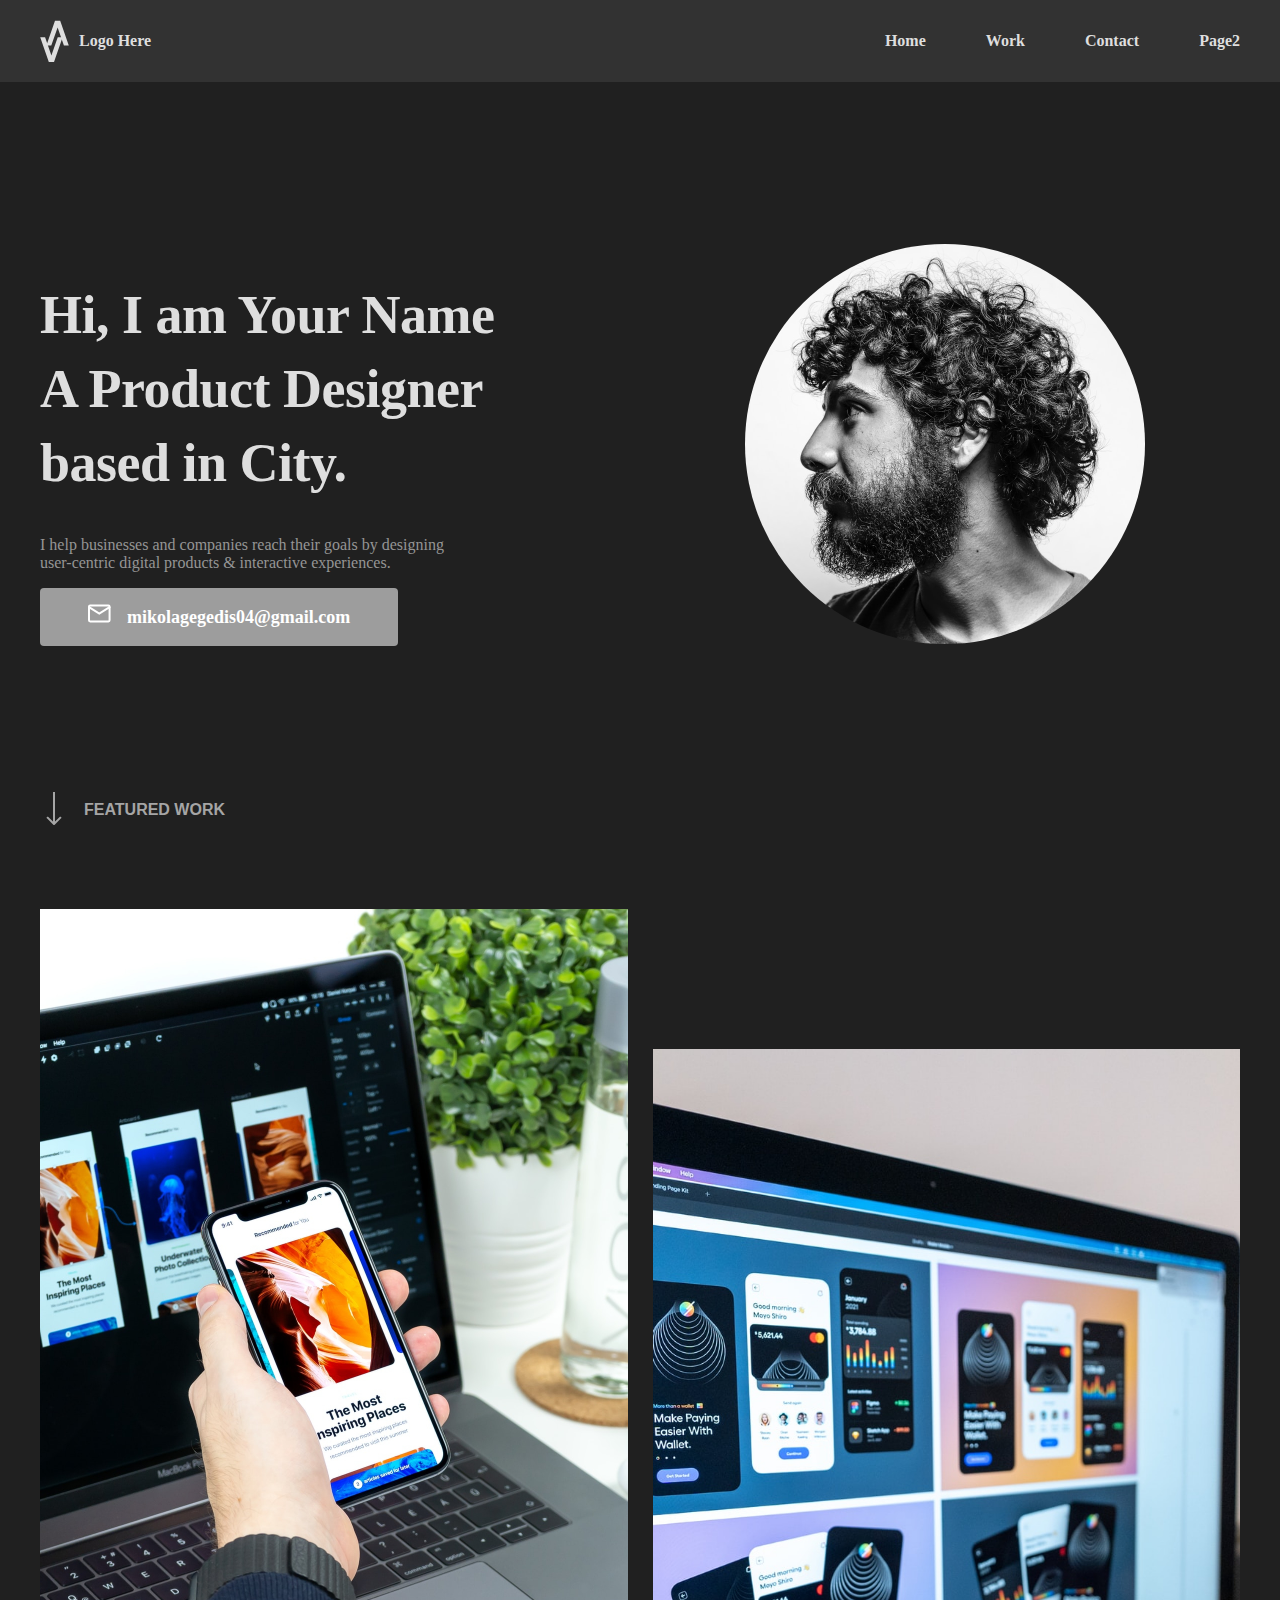
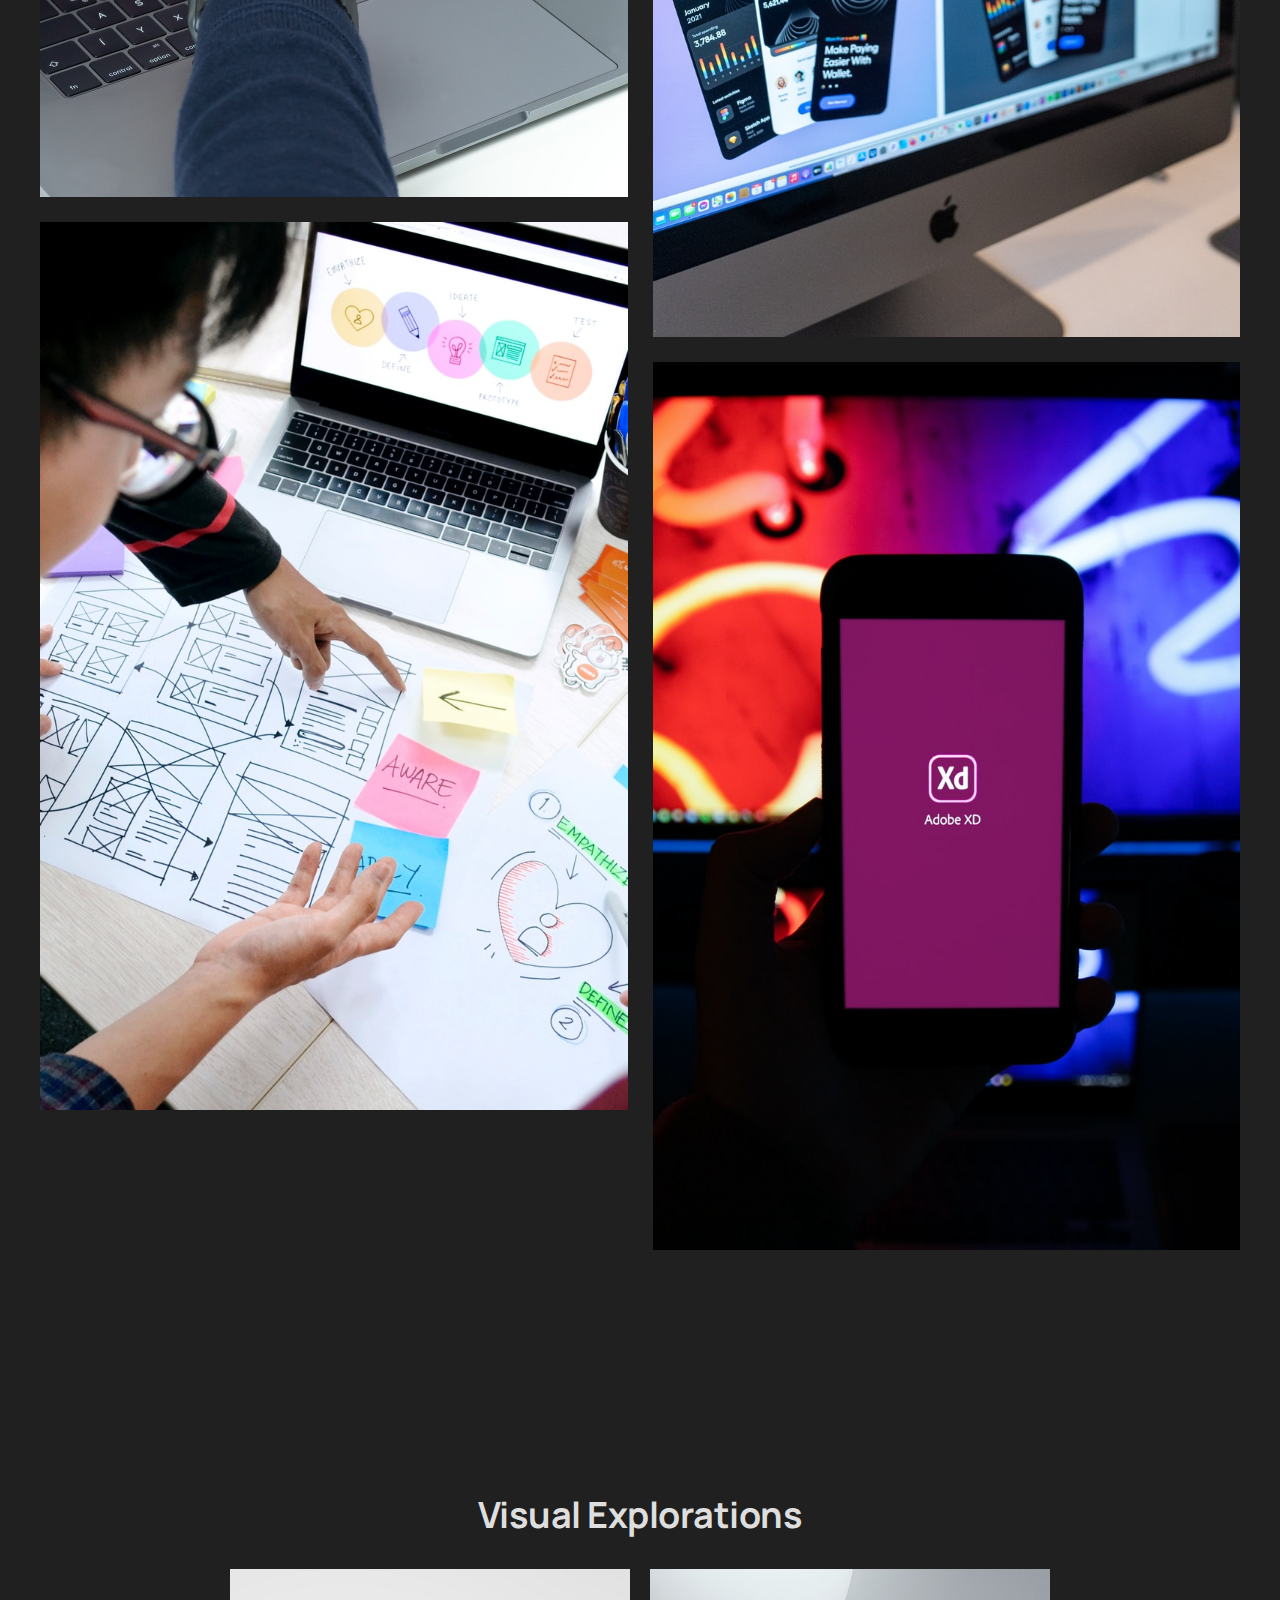
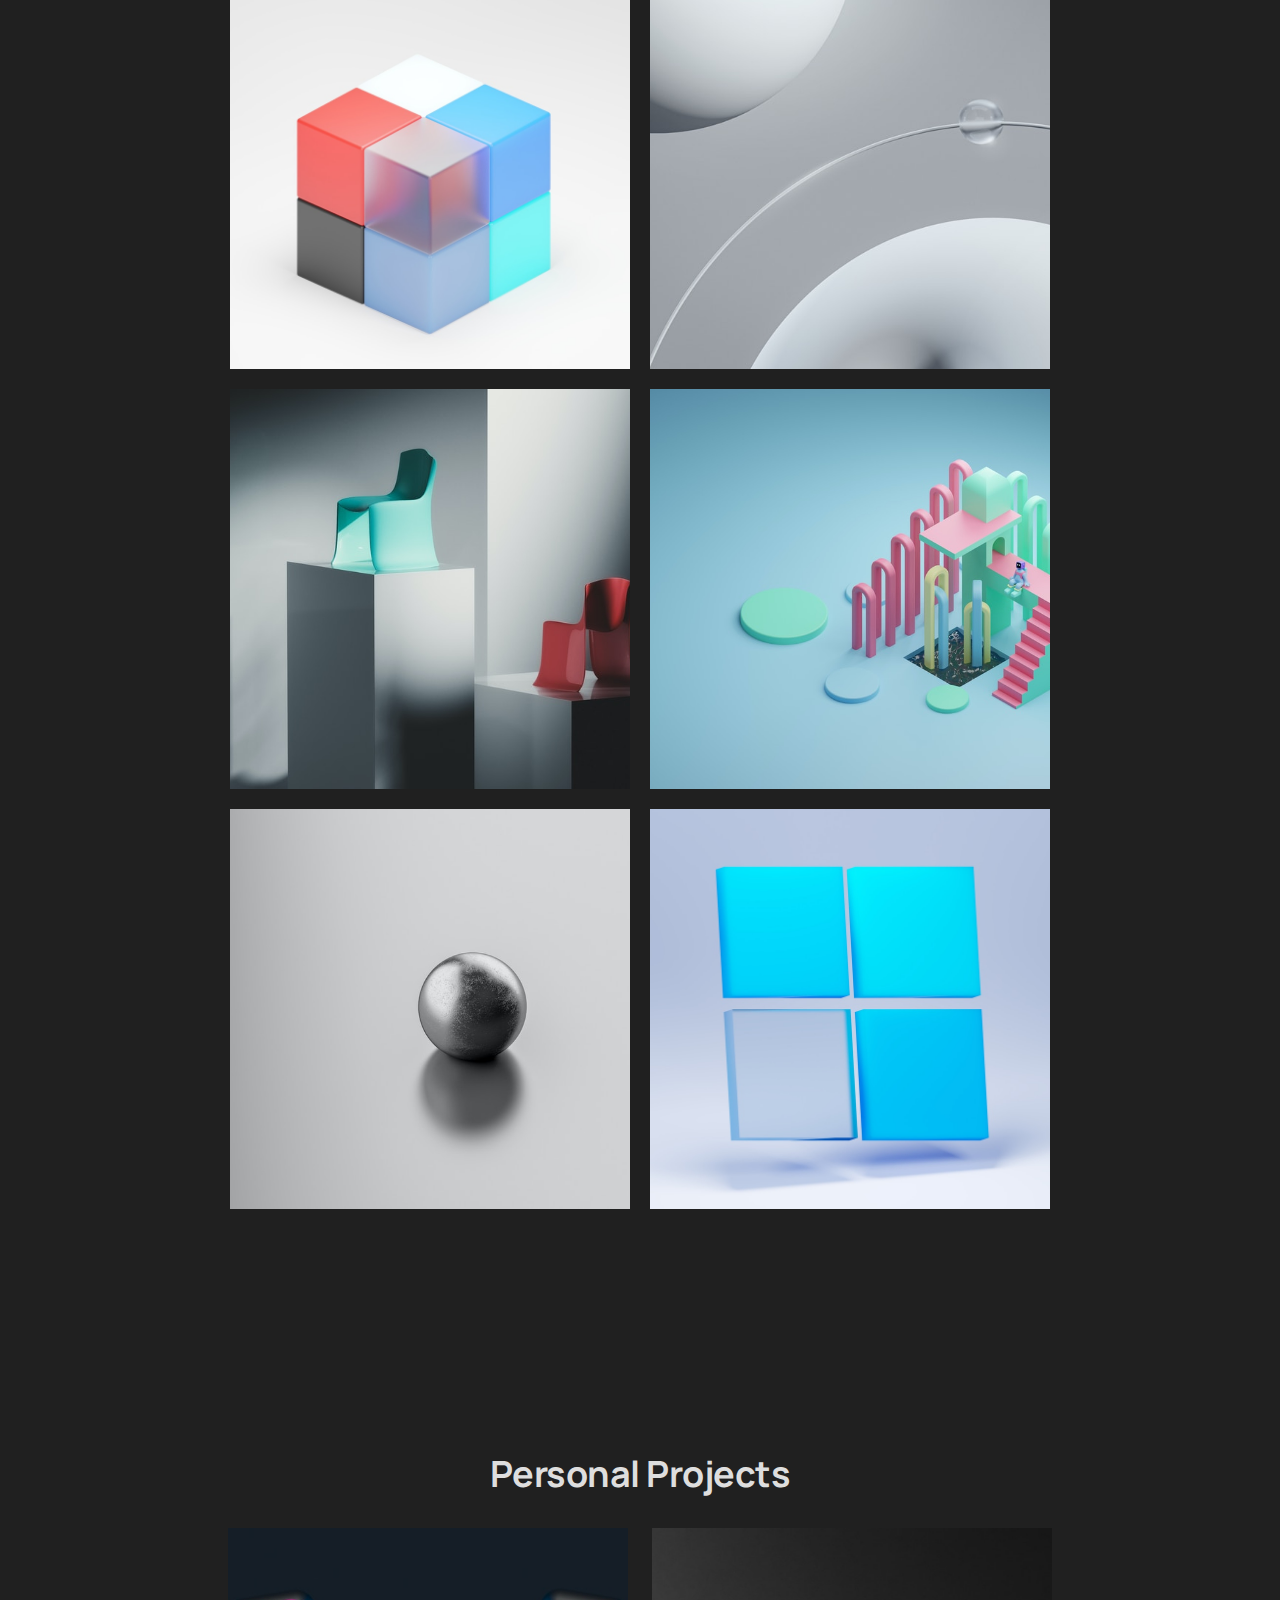
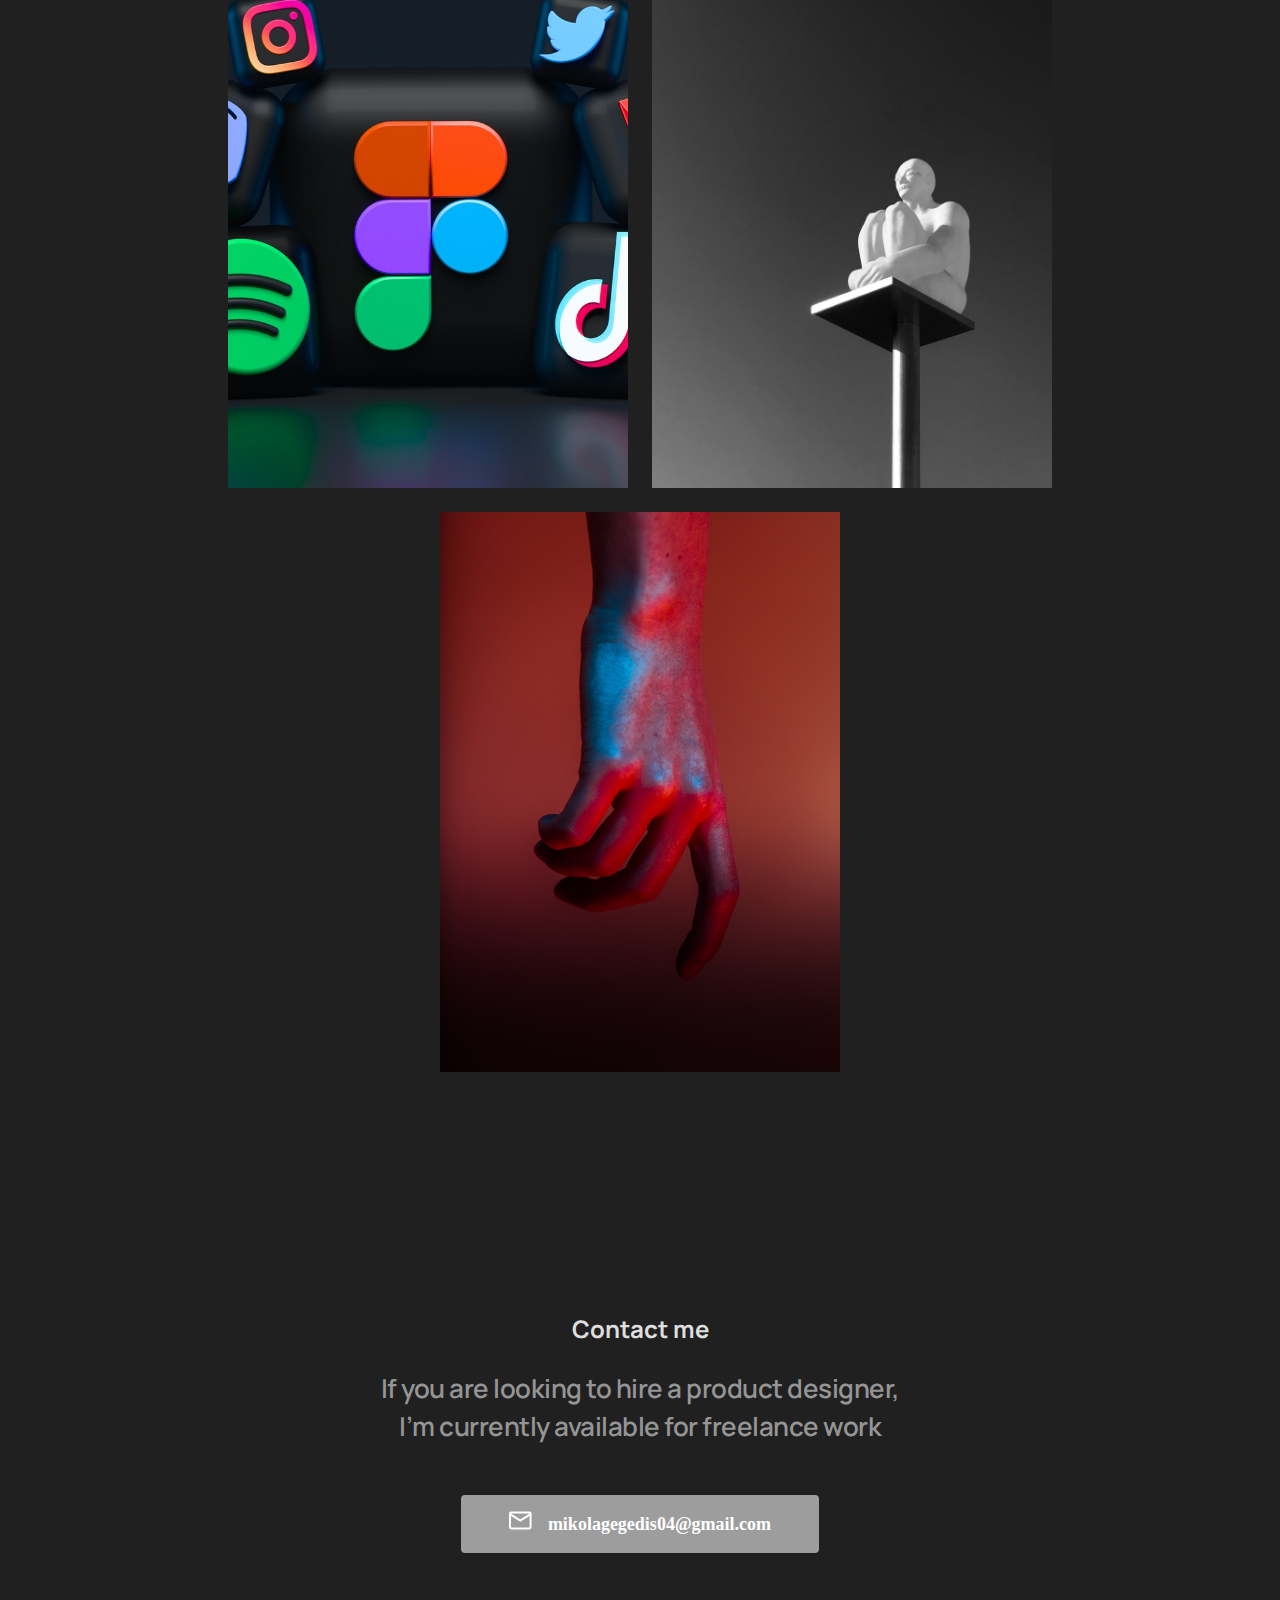
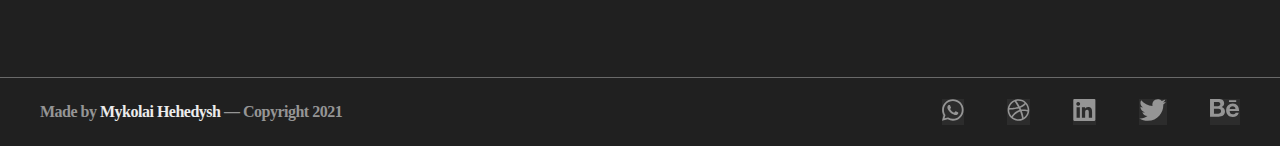
<file: index.html>
<!DOCTYPE html>
<html lang="en">
  <head>
    <meta charset="UTF-8" />
    <meta name="viewport" content="width=device-width, initial-scale=1.0" />
    <title>Designer Portfolio</title>
    <link rel="stylesheet" href="style.css" />
  </head>

  <body>
    <header class="header">
      <div class="container">
        <!-- container .header -->
        <a href="index.html" class="logo">
          <img src="images/Logo.svg" alt="Logo" />
          Logo Here
        </a>

        <nav class="header_nav">
          <a href="#header">Home</a>
          <!-- navigation -->
          <a href="#works">Work</a>
          <!-- navigation -->
          <a href="#footer">Contact</a>
          <!-- navigation -->
          <a href="page2.html" target="_blank">Page2</a>
          <!-- navigation -->
        </nav>
        <button class="burger_menu  type=button">
          <img class="burger_menu_icon" src="images/Ham.png" alt="" type="button" >

        </button>
      </div>
    </header>
    <!--! Mütze > -->

    <!-- MAIN основна інформація-->
    <main class="main">
      <section class="welcome">
        <div class="container">
          <!-- welcome .container -->
          <div class="welcome_des">
            <h1 class="welcome_titel">
              Hi, I am Your Name A Product Designer based in City.
            </h1>
            <p class="welcome_text">
              I help businesses and companies reach their goals by designing
              user-centric digital products & interactive experiences.
            </p>
            <a class="btn welcome_btn" href="mikolagegedis04@gmail.com"
              >mikolagegedis04@gmail.com</a
            >
          </div>

          <img src="images/me.gpeg.jpg" alt="" class="welcome_img" />
        </div>
      </section>
      <section class="works" id="works">
        <div class="container">
          <button class="button_work">Featured work</button>
          <div class="works_wrapper">
            <!-- container im container  -->
            <a href="#" class="work">
              <img class="work_img" src="images/work.jpg" alt="" />
              <span class="work_name">InVersion</span>
            </a>
            <a href="#" class="work">
              <img class="work_img" src="images/work2.jpg" alt="" />
              <span class="work_name">Work 2</span>
            </a>
            <a href="#" class="work">
              <img class="work_img" src="images/work3.jpg" alt="" />
              <span class="work_name">Work 3</span>
            </a>
            <a href="#" class="work">
              <img class="work_img" src="images/work4.jpg" alt="" />
              <span class="work_name">Work 4</span>
            </a>
          </div>
        </div>
      </section>
      <section class="projekts">
        <div class="container">
          <h2 class="projekts_title">Visual Explorations</h2>
          <div class="projekts-wrapper">
            <!-- container im container  -->
            <img src="images/visual1.jpg" alt="" class="projekts_img" />
            <img src="images/visual2.jpg" alt="" class="projekts_img" />
            <img src="images/visual3.jpg" alt="" class="projekts_img" />
            <img src="images/visual4.jpg" alt="" class="projekts_img" />
            <img src="images/visual5.jpg" alt="" class="projekts_img" />
            <img src="images/visual6.jpg" alt="" class="projekts_img" />
          </div>
        </div>
      </section>
      <section class="personal personal_vertikal">
        <div class="container">
          <h2 class="personal_title">Personal Projects</h2>
          <div class="personal-wrapper">
            <img src="images/projekt1.jpg" alt="" class="personal_img" />
            <img src="images/projekt2.jpg" alt="" class="personal_img" />
            <img src="images/projekt3.jpg" alt="" class="personal_img" />
          </div>
        </div>
      </section>
      <section class="contact">
        <div class="container">
          <h2 class="contact_title">Contact me</h2>
          <p class="contact_text">
            If you are looking to hire a product designer, I’m currently
            available for freelance work
          </p>
          <a class="btn contact_btm" href="mikolagegedis04@gmail.com"
            >mikolagegedis04@gmail.com</a
          >
        </div>
      </section>
    </main>
    <footer class="footer" id="footer">
      <div class="container">
        <p class="footer_copy">Made by <span class="footer_name">Mykolai Hehedysh</span> — Copyright 2021</p>
        <div class="socials">
          <a href="https://web.telegram.org/a/#630476498" target="_blank" class="socials_link">
            <img src="images/social.svg" alt="" class="social_img">
            
          </a>
          <a href="" class="socials_link">
            <img src="images/social2.svg" alt="" class="social_img">
            
          </a>
          <a href="" class="socials_link">
            <img src="images/social3.svg" alt="" class="social_img">
            
          </a>
          <a href="" class="socials_link">
            <img src="images/social4.svg" alt="" class="social_img">
            
          </a>
          <a href="" class="socials_link">
            <img src="images/social5.svg" alt="" class="social_img">
            
          </a>
          
        </div>
      </div>
    </footer>
    <script src="script.js"></script>
  </body>
</html>
</file>
<file: style.css>
/* ----------------
Generell

-------------------*/


@import url("https://fonts.googleapis.com/css2?family=Bitcount+Grid+Single+Ink:wght@100..900&family=Dancing+Script:wght@400..700&family=Lora:ital,wght@0,400..700;1,400..700&family=Manrope:wght@200..800&family=Noto+Sans:ital,wght@0,100..900;1,100..900&family=Playfair+Display:ital,wght@0,400..900;1,400..900&family=Quicksand:wght@300..700&family=Roboto+Condensed:ital,wght@0,100..900;1,100..900&family=Ubuntu:ital,wght@0,300;0,400;0,500;0,700;1,300;1,400;1,500;1,700&family=Zalando+Sans+Expanded:ital,wght@0,200..900;1,200..900&display=swap"); /* semibold 600 bold 700 extrabold 800 */
:root {
  --font-family: "Manrope", sans-serif;
  --second-family: "THICCCBOI", sans-serif;
  color: #959595;
}

html{
  scroll-behavior: smooth;
}



body {
  margin: 0;
  font-family: "Playfair Display", serif;
  font-family: color var(--second-family);
  background-color: #202020;

}
img {
  max-width: 100%;

}
a {
  color: #dedede;
   text-decoration: none;  /* забрати underline в силці */

  font-weight: 700;
  background: rgba(50, 50, 50, 0.7);
  
   /* Note: backdrop-filter has minimal browser support */
}

/* a:hover{
  opacity: 0.5 ;
    transition: opacity 0.3s;
} */


.container {
  max-width: 1200px;
  margin-left: auto;
  margin-right: auto;
}
.header {
  background-color: #323232;
  padding: 20px ;
}
.header .container {
  display: flex;
  align-items: center;
  justify-content: space-between;
  
  
}
.logo {
  font-weight: 800;
  display: flex;
  align-items: center;
  gap: 10px;
}
.header_nav {
  display: flex;
  gap: 60px;
}



.burger_menu {
  display: none;

}



.burger_menu_icon {

}

/* --------------
Main

-----------------*/


.main {
  margin-top: 160px;
}


/* --------------
Welcome

-----------------*/

.welcome .container {
  display: flex;
  justify-content: space-between;
  align-items: center;
  
}

.welcome_titel {
  /* Hi, I am Your Name A Product Designer based in City. */


width: 500px;

font-style: normal;
font-weight: 700;
font-size: 54px; /* Buchstabengröße */
line-height: 74px; /* Zeilenhöhe */
/* or 119% */
letter-spacing: -0.5px; /* Buchstabenabstand */

color: #DEDEDE;
}
.welcome_text {
  width: 410px;
}
.btn {

display: inline-block; /* Taste versteht ihre Größe */
font-size: 18px;
line-height: 25px;
color: #FFFFFF;




padding: 16px 48px;
gap: 16px;
display: inline-flex;
align-items: center;

gap: 16px;




background: #9D9D9D;
border-radius: 4px;



/* Inside auto layout */
flex: none;
order: 1;
flex-grow: 0;

}
.btn::before{         /* IMPORTANT */
  content:url(images/mail.svg) ;
  
}
.welcome_btn {
}

.works_wrapper{
  display: grid;
  grid-template-columns: 1fr 1fr;
  gap: 25px;
  padding-top: 140px;
  

}


.welcome_img {
  width: 400px;
  height: 400px;
  border-radius: 50%;
  justify-content: space-between;
  margin-right: 95px;
}

/* --------------
Works

-----------------*/


.work {

  height: 888px;
  
}
/* .work:hover{
  opacity: 1;
} */
.work_img{
  width: 100%;
  height: 100%;
  object-fit: cover;
}
.work_name{

/* opacity: 0; */

opacity: 0;
width: 100%;
height: 100%;

display: flex;
align-items: center;
justify-content: center;

/* background-color:rgba(0, 0, 0, 0.7); */




/* InVersion */




font-weight: 700;
font-size: 40px;
line-height: 55px;
/* identical to box height */
letter-spacing: -0.5px;




}
/* .work:hover .work_name{
  opacity: 1;
  transition: opacity 0.5s;
} */

.work:nth-child(odd){
  
  margin-top: -140px;
}


.button_work {
  /* Featured Work */
display:inline-flex;
align-items: center;
gap: 22px;

  
margin-top: 145px;
margin-bottom: 80px;
background-color: transparent; /* Кнопка стає прозрачною  */

border: none; /* не буде видно границь кнопки  */
  




font-weight: 700;
font-size: 16px;
line-height: 16px;
/* identical to box height, or 100% */ */
letter-spacing: 1.5px;
text-transform: uppercase;

color: #DEDEDE;

opacity: 0.7;

}

.button_work::before{
  content: url(images/arrow.svg);
  
}









/* --------------
Projekts

-----------------*/




.projekts {
    margin-top: 240px;

}
.projekts_title {
  /* Visual Explorations */





font-family: 'Manrope';

font-weight: 700;
font-size: 36px;
line-height: 49px;
text-align: center;
letter-spacing: -0.5px;

color: #DEDEDE;



}
.projekts-wrapper {
  display: flex;
  justify-content: center;
  flex-wrap: wrap;
  gap: 20px;

}
.projekts_img {
  width: 400px;
  height: 400px;

  object-fit: cover;
  object-position: 20% 30%;
  

}





/* --------------
Personal

-----------------*/





.personal {
  margin-top: 240px;

}
.personal_title {
  /* Personal Projects */



font-family: 'Manrope';

font-weight: 700;
font-size: 36px;
line-height: 49px;
text-align: center;
letter-spacing: -0.5px;

color: #DEDEDE;



}
.personal-wrapper {
  display: flex;
  flex-wrap: wrap;
  justify-content: center;
  gap: 24px;



}
.personal_img {
  width: 400px;
  height: 560px ;
  object-fit: cover;
  object-position: center;

}


.personal_vertikal {

  height: 400;

}



/* --------------
Contact

-----------------*/

.contact{
  



}

.contact .container{
  max-width: 520px;
  text-align: center;
  
}

.contact_title{
  margin-top: 240px;
  
  font-family: 'Manrope';
  text-align: center;
  color: #DEDEDE
}

.contact_text{
  margin-top: 24px;

  /* If you are looking to hire a product designer, I’m currently available for freelance work */



font-family: 'Manrope';

font-weight: 600;
font-size: 26px;
line-height: 38px;
/* or 146% */
text-align: center;
letter-spacing: -0.5px;
margin-bottom: 50px;

color: #959595;




}

.contact_btm{
  display: inline-flex;
}





/* --------------
Footer

-----------------*/

.footer {
  border-top: 1px solid #696969;
  margin-top: 124px;

}


.footer .container {
  display: flex;
  justify-content: space-between;
  align-items: center;
}


.footer_copy {
  /* Made by Your Name — Copyright 2021 */




font-weight: 600;
font-size: 16px;
line-height: 36px;
/* identical to box height, or 225% */
letter-spacing: -0.5px;

color: #959595;


}
.footer_name{

  color: #ECECEC;
}

.footer_name {
}


.socials {
  display: flex;

  gap: 43px;
}


.socials_link {
}


.social_img {
  display: flexa;
}


@media (max-width:980px){
  .welcome_img{
    margin-right: 0;
  }

}

@media(max-width:900px){
  .welcome .container{
    display: flex;
    flex-direction: column-reverse;
    gap: 65px;
    
  }
  .welcome{
    margin-top: 70px;
  }
  .welcome_titel{
    width:auto
  }
  .welcome_text{
    width:auto;
    margin-bottom: 50px;
  }
  .welcome_des{
    text-align: center;
  

  }

  .work{
    height:600px
  }

}
@media(max-width:850px){
  .projekts_img{
    height: 300px;
    width: 300px;
  


  }


}
@media(max-width:750px){
  .welcome_titel{
    font-size: 36px;
  }
}
@media (max-width:600px){
  .footer .container{
    flex-direction: column;
    gap: 35px;
  }
  .work_name{
    opacity: 1;
  }
  .projekts_img{
    width: 100%;
    height: 360px;
  }
  .works_wrapper{
    grid-template-columns: 1fr;
    

  }
  .work_img{
    width: 100%;
    height: 600px;
  }
  .work:nth-child(odd){
    margin-top: 0;
  }
  .works_wrapper{
    padding-top: 0;
  }
}
@media(max-width:550px){
  .header{
    position: relative;
  }

  .burger_menu {
    display: block;
    background-color: transparent;
    padding: 0;
    border: none;
    position: absolute;
    top: 29px;
    right: 15px;

}

.burger_menu_icon {
  height: 24px;
  width: 30px;
  object-fit: contain;
  object-position: center;

}
.header.header-mobile .header_nav{
  display: flex;
  align-items: center;

}
.header.header-mobile .container{
  flex-direction: column;
  align-items: flex-start;
  gap: 20px;
}

  .header_nav{
    display: none;

  }
  .welcome_img{
    width: 240px;
    height: 240px;
  }
  .welcome .container{
    gap: 0;
  }
  .main{
    margin-top: 0;
  }
  .welcome_titel{
    width: 366px;
    height: 120px;
    line-height: 35px;
    display: flex;
    margin-left: 7px;
  }
  .welcome_text{
    width: 366px;
  }
  .btn{
    padding: 16px 20px;
  }
  
}
</file>
